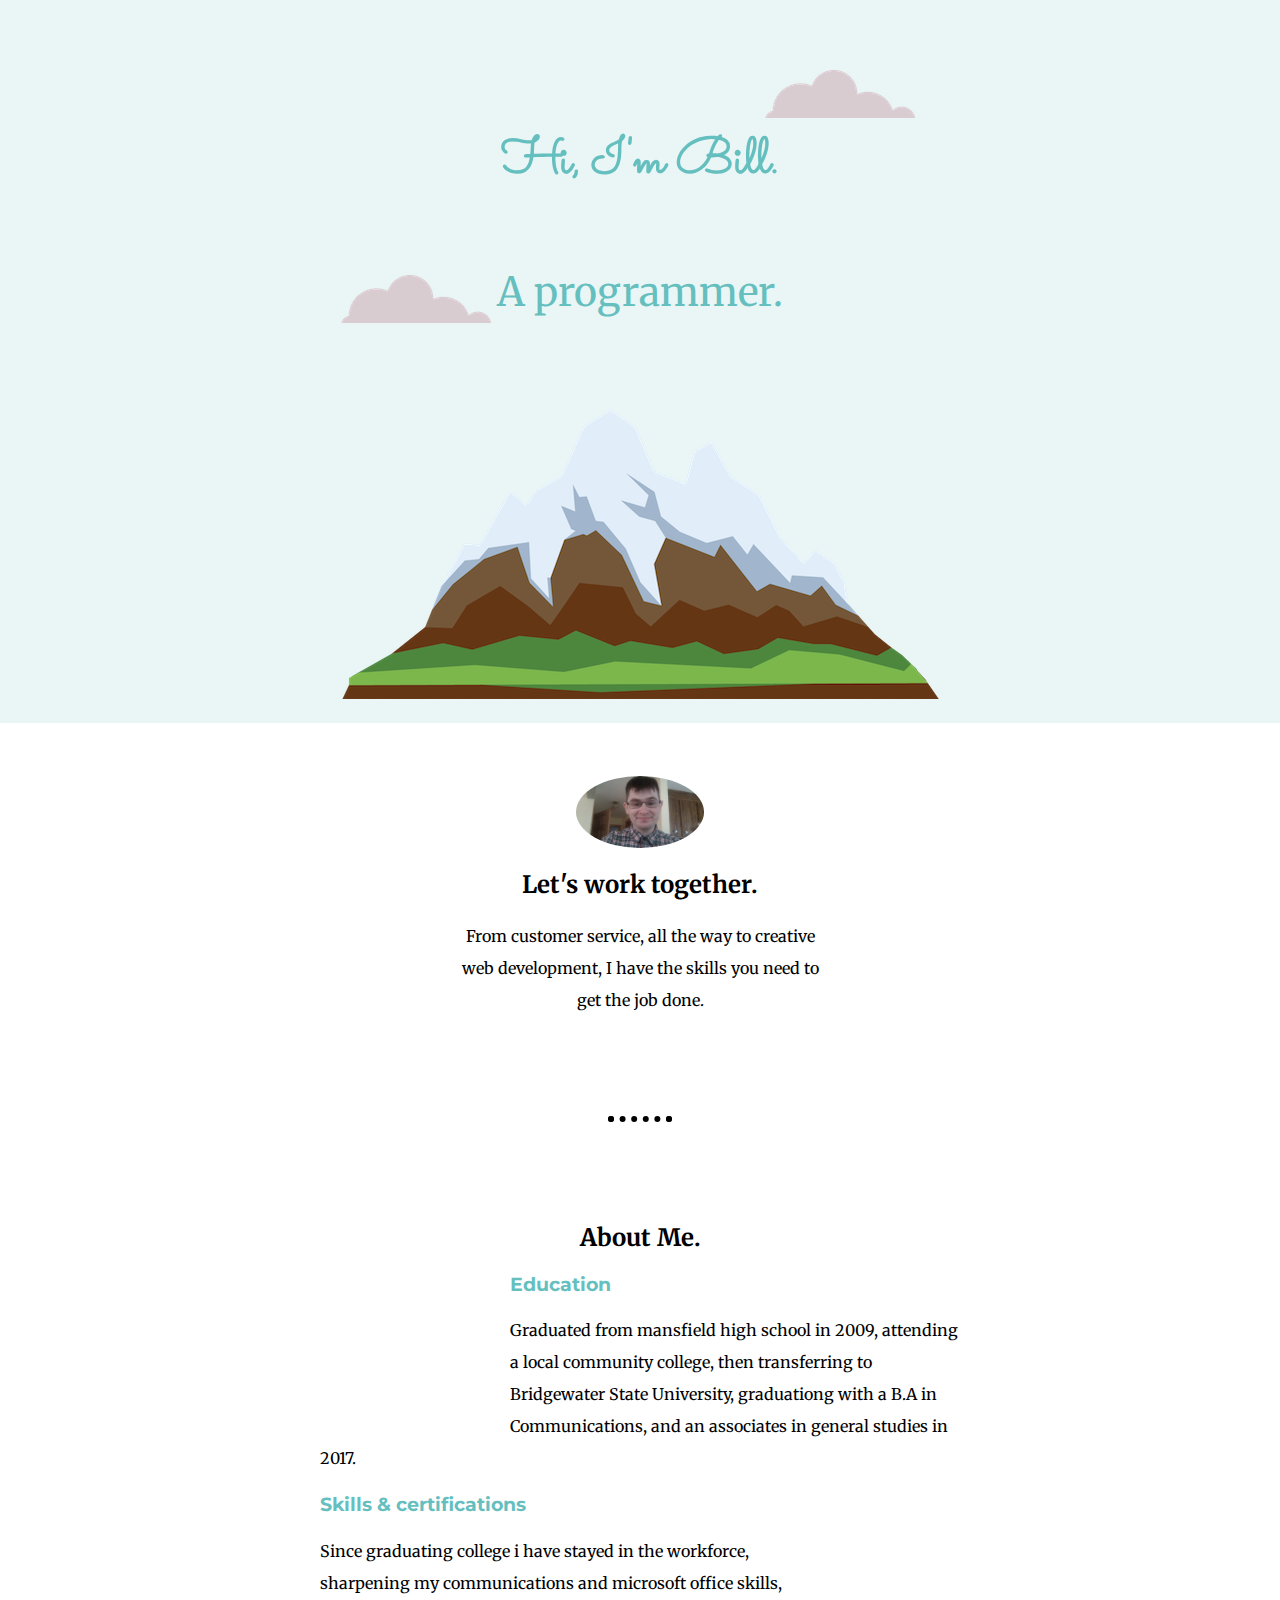
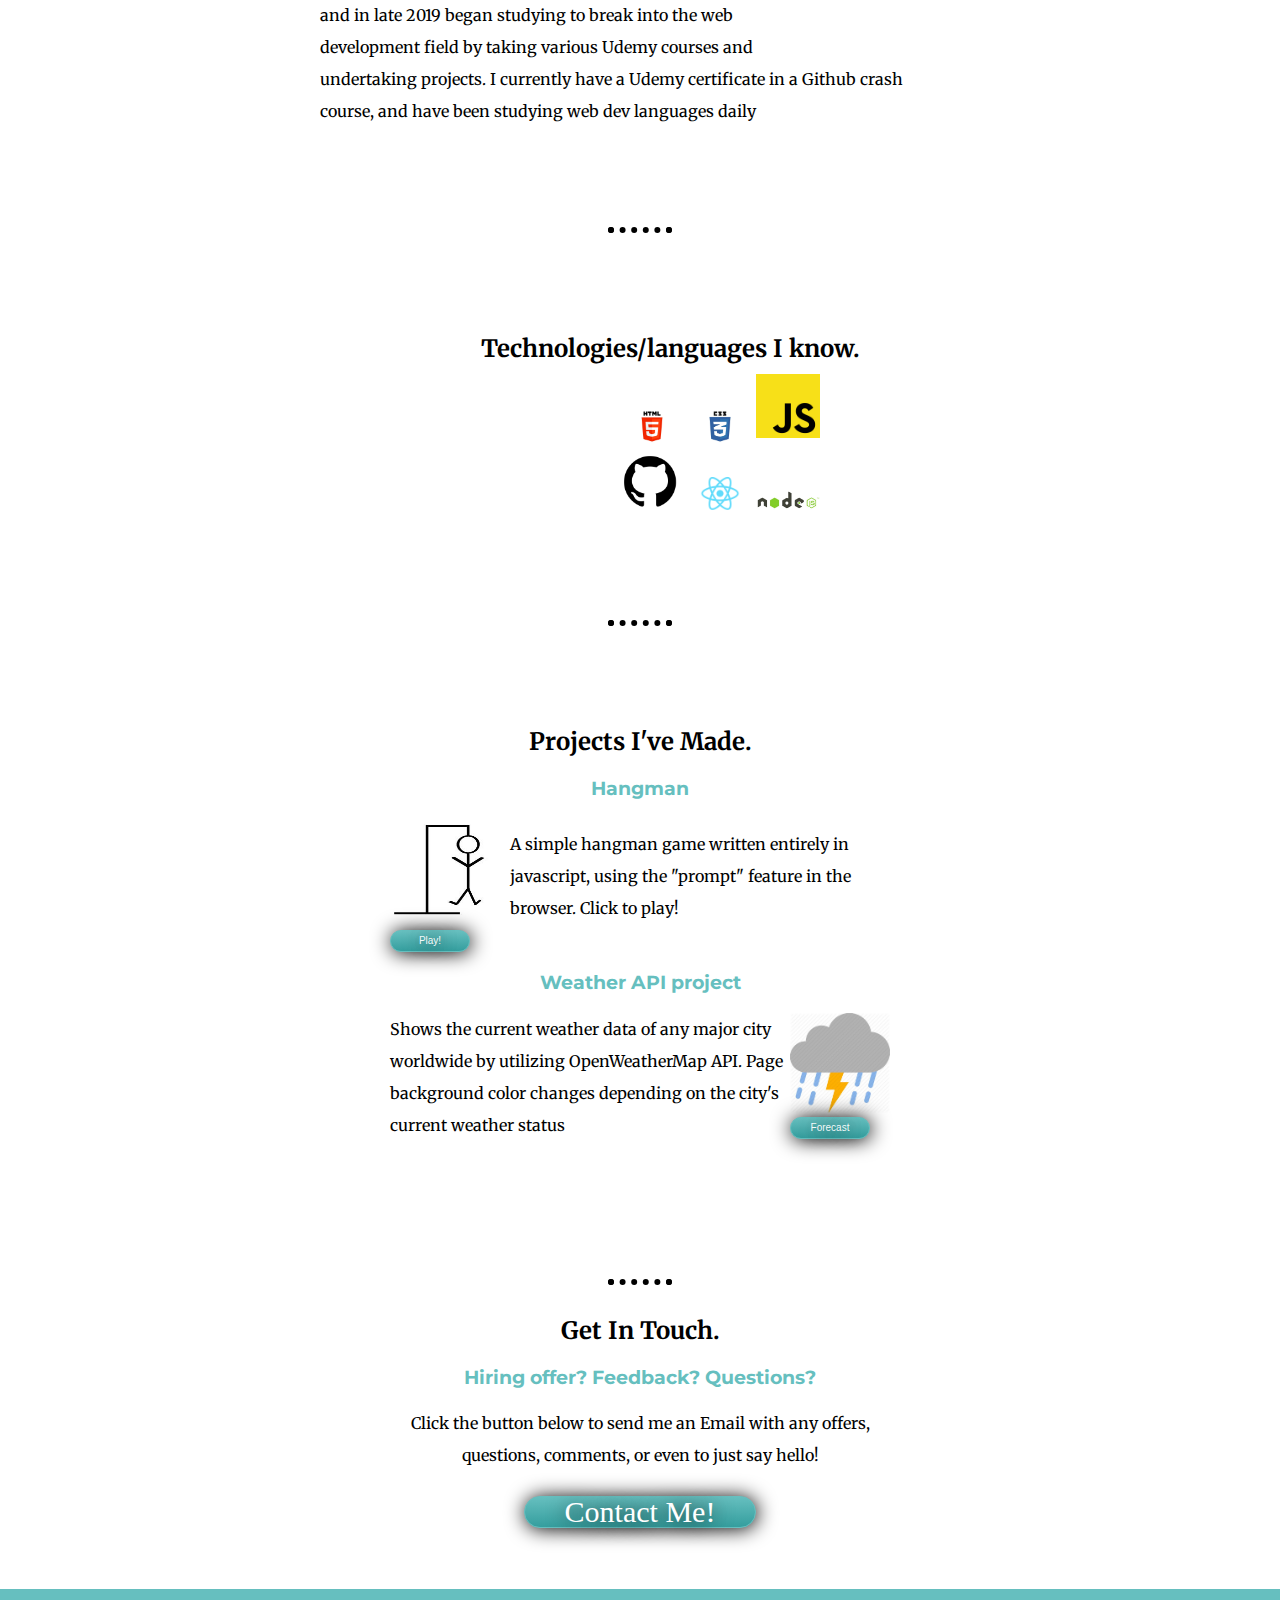
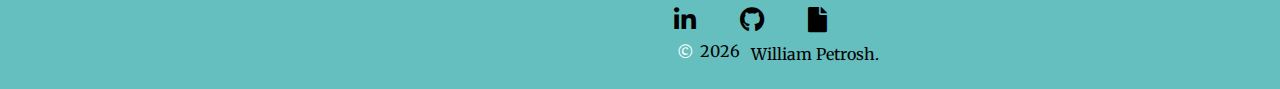
<file: index.html>
<!DOCTYPE html>
<html>
<head>
    <meta charset='utf-8'>
    <meta http-equiv='X-UA-Compatible' content='IE=edge'>
    <title>William Petrosh</title>
    <meta name='viewport' content='width=device-width, initial-scale=1'>
    <link href="https://fonts.googleapis.com/css2?family=Merriweather&family=Montserrat&family=Sacramento&display=swap" rel="stylesheet">
    <link rel='stylesheet' type='text/css' media='screen' href='css/styles.css'>
    <!-- <link rel='stylesheet' type='text/css' media='screen' href='weatherProject/style.css'> -->
    <link
    rel="stylesheet"
    href="https://cdnjs.cloudflare.com/ajax/libs/font-awesome/5.11.2/css/all.min.css"
  />
    <link rel='icon'  href='images/favicon.ico'>
    
</head>
<body>
  
  
    <div class="topcontainer">
      
      
      <img class="top-cloud" src="images/cloud.png" alt="cloud-img">
    <div class="text"><h1>Hi, I'm Bill. </h1>
    <p class="h2-1">A <span class="pro">pro</span>grammer.</p></div>
    <img class="bottom-cloud" src="images/cloud.png" alt="cloud-img">
    <img class="mountain" src="images/mountain.png" alt="mountain-img">
    </div>
    
    
    <div class="middle-container">
        <div class="profile">
          <img class="Bill" src="images/Bill.jpg" alt="">
          <h2>Let's work together.</h2>
          <p class="intro">From customer service, all the way to creative web development, I have the skills you need to get the job done.</p>
        </div>
        <hr>
        <div class="skills">
          <h2>About Me.</h2>
          <div class="skill-row">
            <iframe src="https://giphy.com/embed/2dfbbH9EtG1Ko1kmok" width="480" height="450" frameBorder="0" class="giphy-embed" allowFullScreen></iframe><p><a href="https://giphy.com/stickers/laugh-cry-nervous-laughter-furiously-typing-2dfbbH9EtG1Ko1kmok"></a></p>
            
            <h3>Education</h3>
            <p class="skill-description"> Graduated from mansfield high school in 2009, attending a local community college, then transferring to Bridgewater State University, graduationg with a B.A in Communications, and an associates in general studies in 2017.</p>
          </div>
          <div class="skill-row">
            <iframe src="https://giphy.com/embed/UvPvsX9oMlMWs" width="480" height="480" frameBorder="0" class="giphy-embed2" allowFullScreen></iframe><p><a href="https://giphy.com/stickers/vintage-computer-UvPvsX9oMlMWs"></a></p>
            <h3 class="skillcert">Skills & certifications</h3>
            <p class="bottom-skill-description">Since graduating college i have stayed in the workforce, sharpening my communications and microsoft office skills, and in late 2019 began studying to break into the web development field by taking various Udemy courses and undertaking projects. I currently have a Udemy certificate in a Github crash course, and have been studying web dev languages daily</p></div>
          </div>
        </div>
        <hr>
        <div class="technologies">
        <h2 class="technologies-h2">Technologies/languages I know.</h2>
          <div class="images-row-1">
        <img src="images/download.jfif" class="html" id="images"> 
        <img src="images/css.jfif" class="css" id="images">
        <img src="images/js.png" class="js" id="images">
      </div>
      <div class="images-row-2">
        <img src="images/github.png" class="github" id="images">
          <img src="images/react.png" class="react" id="images">
          <img src="images/nodejs.jiff.jfif" class="nodejs"  id="images">
        </div>
        
        
      </div>
        <hr class="images-hr">
        <div class="projects">
        <h2>Projects I've Made.</h2>
        <div class="project-row">
          <h3 class="hangman-title">Hangman</h3>
        <a href=""><img src='images/hangman.jfif' class="hangman"></a>
        <p class="hang-desc">A simple hangman game written entirely in javascript, using the "prompt" feature in the browser. Click to play!</p>
        <a href="#" class="hangman-button" onclick="hangman()">Play!</a>
          <h3 class="weather-title">Weather API project</h3>
          <img src="images/lightning.jfif" class="lightning">
          <p> Shows the current weather data of any major city worldwide by utilizing OpenWeatherMap API. Page background color changes depending on the city's current weather status</p>
          <a  class="weather-button" href="weatherProject/index.html">Forecast</a>


      </div>
    </div>
        <hr>
        <div class="contact-me">
          <h2>Get In Touch.</h2>
          <h3>Hiring offer? Feedback? Questions?</h3>
          <p class="contact-message">Click the button below to send me an Email with any offers, questions, comments, or even to just say hello!</p>
          

          <a href="mailto:bill02048@gmail.com" class="BUTTON_YVZ">Contact Me!</a>
        </div>
      </div>
      
      
      <div class="bottom-container">
        <a class="footer-link" href="https://www.linkedin.com/in/william-petrosh-863405139/"><i class="fab fa-linkedin-in"></i></a>
        <a class="footer-link" href="https://github.com/bill1337"><i class="fab fa-github"></i></a>
        <a class="footer-link" href="images/William_Petrosh_resume.odt"><i class="fas fa-file"></i></a>


        
        <p class="copyright">© <p id="year"></p> <p class = 'name' >William Petrosh.</p> </p>
      </div>
      <script src='year.js'></script>
      <script src='hangman.js'></script>
      <script src="weatherProject/main.js"></script>
</body>
</html></html>
</file>
<file: css/styles.css>
.topcontainer {
  background-color: #eaf6f6;
  position: relative;
}

body {
  background-color: white;
  margin: 0;
  text-align: center;
  font-family: "Merriweather", serif;
  position: relative;
}

h1 {
  font-family: "Sacramento", cursive;
  line-height: 2;
  margin: 50px auto 0 auto;
  font-size: 50px;
  color: #66bfbf;
}

.h2 {
  font-family: "Montserrat", sans-serif;
  font-weight: normal;
  color: #66bfbf;
}

h3 {
  font-family: "Montserrat", sans-serif;
  color: #66bfbf;
}
p {
  line-height: 2;
}

hr {
  border: 6px dotted black;
  border-bottom: none;
  width: 4%;
  margin: 100px auto;
}

.top-cloud {
  position: relative;
  left: 200px;
  top: 70px;
}
.bottom-cloud {
  position: absolute;
  bottom: 400px;
}

.mountain {
  position: relative;
  top: -20px;
}
.text {
  position: relative;
  top: 100px;
  color: #66bfbf;
}
/* .pro{
    text-decoration: underline;
} */

.text {
  position: relative;
  top: 10px;
}

.Bill {
  position: relative;
  border-radius: 50%;
  max-width: 10%;
  max-height: 10%;
  top: 3px;
  /* padding-bottom: 10px;  */
  height: auto;
  width: auto;
}
.intro {
  width: 30%;
  margin: auto;
}
.giphy-embed {
  position: relative;
  max-width: 25%;
  max-height: 25%;
  height: auto;
  width: auto;
  text-align: center;
  float: left;
  margin-right: 30px;
}

.giphy-embed2 {
  position: relative;
  max-width: 25%;
  max-height: 25%;
  height: auto;
  width: auto;
  text-align: center;
  float: right;
}

.skills {
  position: relative;
  height: auto;
}

iframe {
  height: 100px;
}

.h2-1 {
  font-size: 2.5rem;
}

.skill-row {
  width: 50%;
  margin: auto;
  text-align: left;
}

.technologies {
  position: relative;
  max-width: 50%;
  left: 350px;
}

.images-top-row {
  position: relative;
  left: 130px;
}
.images-bottom-row {
  position: relative;
  /* left: 100px; */
}

#images {
  position: relative;
  max-width: 10%;
  max-height: 10%;
  height: auto;
  width: auto;
  left: 50px;
  text-align: center;
}
.html {
  position: relative;
  height: auto;
  width: auto;
  right: 180px;
  max-width: 140px;
  max-height: 120px;
}

.css {
  position: relative;
  height: 120px;
  width: 140px;
  right: 180px;
}
.js {
  position: relative;
  max-width: 1px;
  max-height: 1px;
  height: auto;
  width: auto;
  right: 160px;
  bottom: 10px;
}
.github {
  position: relative;
  height: 100px;
  width: 100px;
  right: 120px;
}
.react {
  position: relative;
  height: 120px;
  width: 130px;
  right: 100px;
}
.nodejs {
  position: relative;
  height: 120px;
  width: 120px;
  right: 100px;
}

.project-row {
  margin: auto;
  max-width: 500px;
  text-align: left;
}

.hangman {
  position: relative;
  height: 100px;
  width: 100px;
  float: left;
  text-align: center;
}
.hangman-title {
  position: relative;
  text-align: center;
  display: block;
}
.hang-desc {
  position: relative;
  top: 10px;
  text-align: left;
  margin-left: 10px;
  left: 20px;
  display: flex;
}

.weather-title {
  text-align: center;
}

.lightning {
  position: relative;
  float: right;
  height: 100px;
  width: 100px;
}

.middle-container {
  margin: 50px 0;
}

.bottom-container {
  position: relative;
  background-color: #66bfbf;
  top: 16px;
  height: 100px;
  width: 1700px;
}

.contact-message {
  width: 40%;
  margin: auto;
}

.footer-link {
  position: relative;
  color: black;
  font-size: 25px;
  top: 15px;
  right: 100px;
  margin: 10px 20px;
}

.footer-link:hover {
  color: white;
}

.BUTTON_YVZ {
  background: #66bfbf;
  background-image: -webkit-linear-gradient(top, #66bfbf, #359e9e);
  background-image: -moz-linear-gradient(top, #66bfbf, #359e9e);
  background-image: -ms-linear-gradient(top, #66bfbf, #359e9e);
  background-image: -o-linear-gradient(top, #66bfbf, #359e9e);
  background-image: linear-gradient(to bottom, #66bfbf, #359e9e);
  -webkit-border-radius: 20px;
  -moz-border-radius: 20px;
  border-radius: 20px;
  height: auto;
  line-height: 0px;
  color: #ffffff;
  font-family: Open Sans;
  width: auto;
  font-size: 30px;
  font-weight: 100;
  padding: 40px;
  box-shadow: 1px 1px 20px 0px #000000;
  -webkit-box-shadow: 1px 1px 20px 0px #000000;
  -moz-box-shadow: 1px 1px 20px 0px #000000;
  text-shadow: 1px 1px 20px #000000;
  border: solid #66bfbf 1px;
  text-decoration: none;
  display: inline-block;
  cursor: pointer;
  text-align: center;
  padding-bottom: 15px;
  padding-top: 15px;
  position: relative;
  top: 25px;
}

.BUTTON_YVZ:hover {
  border: solid #66bfbf 1px;
  background: #5ae3e3;
  background-image: -webkit-linear-gradient(top, #5ae3e3, #68f3f3);
  background-image: -moz-linear-gradient(top, #5ae3e3, #68f3f3);
  background-image: -ms-linear-gradient(top, #5ae3e3, #68f3f3);
  background-image: -o-linear-gradient(top, #5ae3e3, #68f3f3);
  background-image: linear-gradient(to bottom, #5ae3e3, #68f3f3);
  -webkit-border-radius: 20px;
  -moz-border-radius: 20px;
  border-radius: 20px;
  text-decoration: none;
}

.copyright {
  position: relative;
  color: white;
  top: 0px;
  right: 165px;
}
#year {
  position: relative;
  bottom: 50px;
  right: 130px;
  margin: auto;
}
.name {
  position: relative;
  right: 35px;
  bottom: 95px;
}
.contact-me {
  position: relative;
  bottom: 70px;
  height: auto;
  width: auto;
  margin: auto;
}

.hangman-button {
  position: relative;
  background: #66bfbf;
  background-image: -webkit-linear-gradient(top, #66bfbf, #359e9e);
  background-image: -moz-linear-gradient(top, #66bfbf, #359e9e);
  background-image: -ms-linear-gradient(top, #66bfbf, #359e9e);
  background-image: -o-linear-gradient(top, #66bfbf, #359e9e);
  background-image: linear-gradient(to bottom, #66bfbf, #359e9e);
  -webkit-border-radius: 20px;
  -moz-border-radius: 20px;
  border-radius: 20px;
  height: 0px;
  line-height: 0px;
  color: rgba(255, 255, 255, 0.95);
  font-family: Arial;
  height: 10px;
  width: 68px;
  font-size: 10px;
  font-weight: 100;
  padding: 40px;
  box-shadow: 1px 1px 20px 0px #000000;
  -webkit-box-shadow: 1px 1px 20px 0px #000000;
  -moz-box-shadow: 1px 1px 20px 0px #000000;
  text-shadow: 1px 1px 20px #000000;
  border: solid #66bfbf 1px;
  text-decoration: none;
  display: table-cell;
  vertical-align: middle;
  cursor: pointer;
  text-align: center;
  padding-top: 5px;
  padding-left: 5px;
  padding-right: 5px;
  padding-bottom: 5px;
  /* top: 50px; */
  /* right: 100px; */
}

.hangman-button:hover {
  border: solid #337fed 1px;
  background: #5ae3e3;
  background-image: -webkit-linear-gradient(top, #5ae3e3, #68f3f3);
  background-image: -moz-linear-gradient(top, #5ae3e3, #68f3f3);
  background-image: -ms-linear-gradient(top, #5ae3e3, #68f3f3);
  background-image: -o-linear-gradient(top, #5ae3e3, #68f3f3);
  background-image: linear-gradient(to bottom, #5ae3e3, #68f3f3);
  -webkit-border-radius: 20px;
  -moz-border-radius: 20px;
  border-radius: 20px;
  text-decoration: none;
}

.weather-button {
  position: relative;
  background: #66bfbf;
  background-image: -webkit-linear-gradient(top, #66bfbf, #359e9e);
  background-image: -moz-linear-gradient(top, #66bfbf, #359e9e);
  background-image: -ms-linear-gradient(top, #66bfbf, #359e9e);
  background-image: -o-linear-gradient(top, #66bfbf, #359e9e);
  background-image: linear-gradient(to bottom, #66bfbf, #359e9e);
  -webkit-border-radius: 20px;
  -moz-border-radius: 20px;
  border-radius: 20px;
  height: 0px;
  line-height: 0px;
  color: rgba(255, 255, 255, 0.95);
  font-family: Arial;
  height: 10px;
  width: 68px;
  font-size: 10px;
  font-weight: 100;
  padding: 40px;
  box-shadow: 1px 1px 20px 0px #000000;
  -webkit-box-shadow: 1px 1px 20px 0px #000000;
  -moz-box-shadow: 1px 1px 20px 0px #000000;
  text-shadow: 1px 1px 20px #000000;
  border: solid #66bfbf 1px;
  text-decoration: none;
  display: table-cell;
  vertical-align: middle;
  cursor: pointer;
  text-align: center;
  padding-top: 5px;
  padding-left: 5px;
  padding-right: 5px;
  padding-bottom: 5px;
  left: 400px;
  bottom: 40px;
}

.weather-button:hover {
  border: solid #5ae3e3 1px;
  background: #5ae3e3;
  background-image: -webkit-linear-gradient(top, #5ae3e3, #68f3f3);
  background-image: -moz-linear-gradient(top, #5ae3e3, #68f3f3);
  background-image: -ms-linear-gradient(top, #5ae3e3, #68f3f3);
  background-image: -o-linear-gradient(top, #5ae3e3, #68f3f3);
  background-image: linear-gradient(to bottom, #5ae3e3, #68f3f3);
  -webkit-border-radius: 20px;
  -moz-border-radius: 20px;
  border-radius: 20px;
  text-decoration: none;
}

@media only screen and (max-width: 500px) {
  body {
    width: 700px;
  }

  .bottom-cloud {
    position: relative;
    top: 50px;
  }
  .topcontainer {
    width: 700px;
  }

  .skills {
    position: relative;
    bottom: 100px;
  }
  .bottom-skill-description {
    margin-bottom: 100px;
  }

  .skillcert {
    display: flex;
    height: auto;
    width: auto;
  }
  .skill-row {
    height: auto;
    width: auto;
  }
  .bottom-skill-description {
    height: auto;
    width: auto;
  }
  .images-row-1 {
    position: relative;
    right: 700px;
    height: 1000px;
    width: 1000px;
  }

  .images-row-2 {
    position: relative;
    right: 700px;
    bottom: 900px;
    height: 500px;
    padding-bottom: 0px;
    margin: 0px;
    width: 1000px;
  }
  .images-hr {
    position: relative;
    bottom: 500px;
    left: 300px;
    margin: 0px;
  }
  .technologies {
    position: relative;
    top: 200px;
  }
  .technologies-h2 {
    position: relative;
    right: 300px;
  }
  .projects {
    position: relative;
    height: auto;
    width: auto;
  }
  .bottom-container {
    width: 700px;
  }
}
</file>
